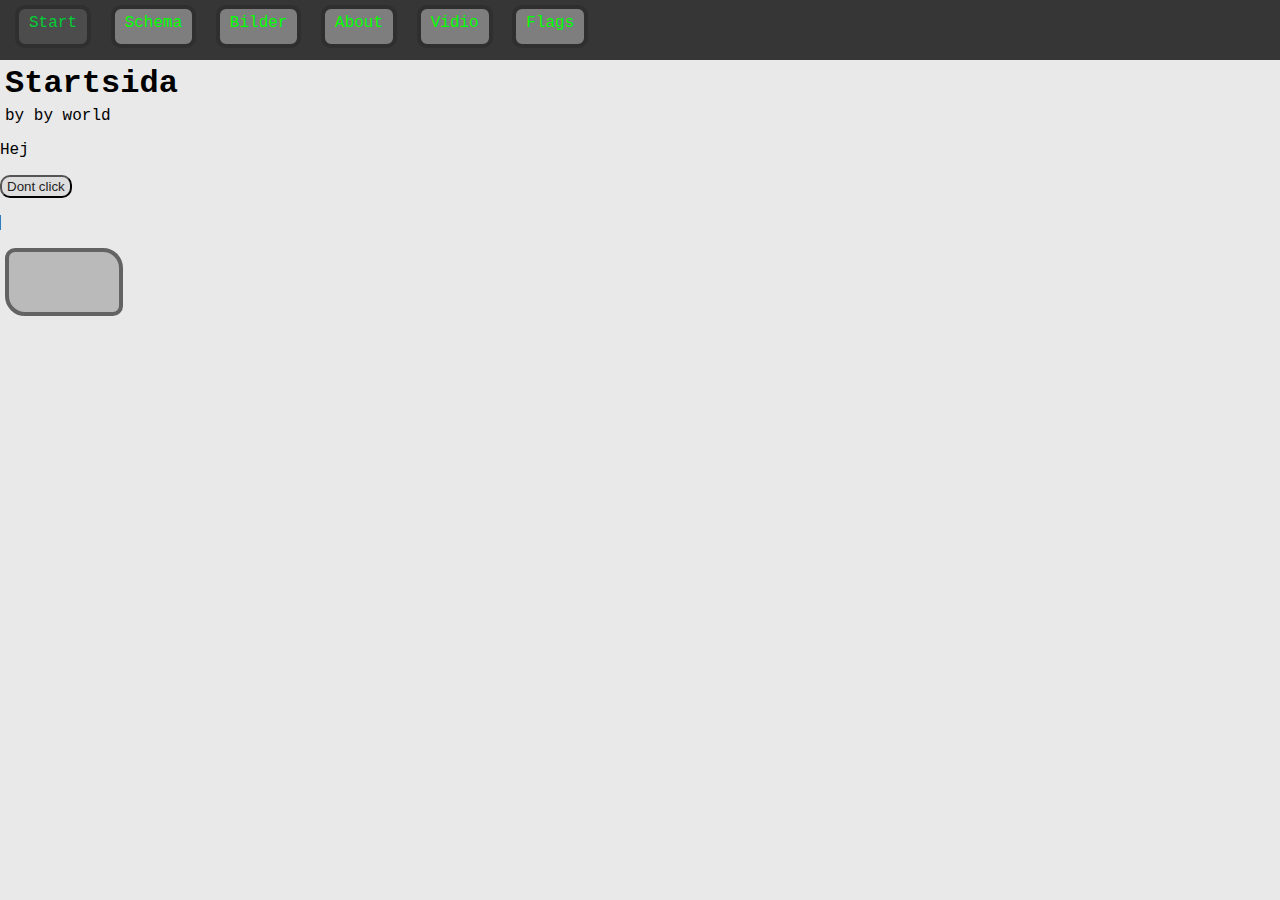
<file: index.html>
<!doctype html>
<html>
    <head>
        <link rel="stylesheet" type="text/css" href="styles.css"/>
        <script type="text/javascript" src="Code.js" defer></script>
        <link rel="icon" href="Screenshot 2023-01-26 08.19.06.png">
        <meta charset="utf-8">
        <title>Noels supersida</title>
    </head>
    
    <body>
        <div class="main_div">
            <a href="index.html">
                <div class="menubutton active">Start</div></a>
            <a href="Schema.html">
                <div class="menubutton notactive">Schema</div></a>
            <a href="Bilder.html">
                <div class="menubutton notactive">Bilder</div></a>
            <a href="About.html">
                <div id="awdda" class="menubutton notactive">About</div></a> 
            <a href="https://www.youtube.com/watch?v=dQw4w9WgXcQ">
                <div class="menubutton notactive">Vidio</div></a>   
            <a href="Flags.html" onmouseover = TestFunc()>
                <div class="menubutton notactive">Flags</div></a>
                </div>
        <h1 class="no_margin_solver">Startsida</h1>
        <p class="no_margin_solver" id="testId">by by world</p>
        <p id="Test">Hej</p>
        <input type="button" onclick="TestFunc()" value="Dont click">
        <p class="Space">|</p>
        <div class="EditDiv" contenteditable="true" ></div>

    </body>
</html>
</file>
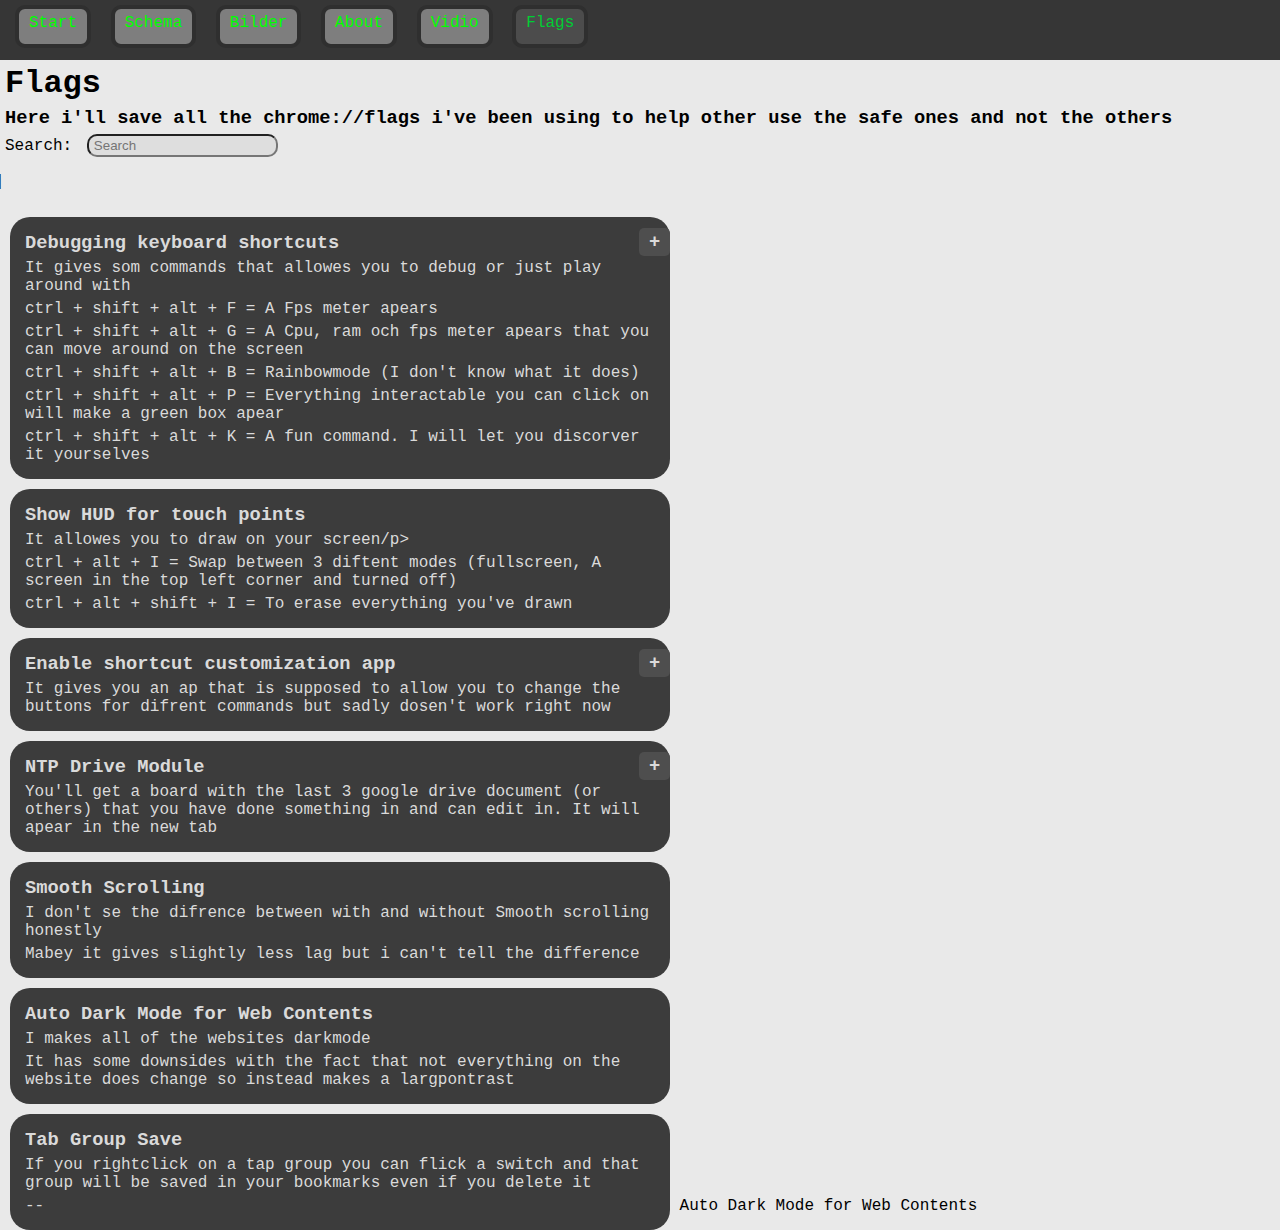
<file: Flags.html>
<!doctype html>
<html>
    <head>
        <link rel="stylesheet" type="text/css" href="styles.css"/>
        <script type="text/javascript" src="Code.js" defer></script>
        <link rel="icon" href="[data-uri]">       
        <meta charset="utf-8">
        <title>Flags</title>
    </head>
    <body>
        <div class="main_div">
            <a href="index.html">
                <div class="menubutton notactive">Start</div></a>
            <a href="Schema.html">
                <div class="menubutton notactive">Schema</div></a>
            <a href="Bilder.html">
                <div class="menubutton notactive">Bilder</div></a>
            <a href="About.html">
                <div class="menubutton notactive">About</div></a> 
            <a href="https://www.youtube.com/watch?v=dQw4w9WgXcQ">
                <div class="menubutton notactive">Vidio</div></a>   
            <a href="Flags.html">
                <div class="menubutton active">Flags</div></a>
                </div>


            <h1 class="no_margin_solver">Flags</h1>
            <h3 class="no_margin_solver">Here i'll save all the chrome://flags i've been using to help other use the safe ones and not the others</h3>
            <label class="no_margin_solver">Search:</label>
            <input type="text" id="SearchInput" class="SearcH" oninput="SearchLog(this.value)" placeholder="Search" >

            <p class="Space">|</p>
 
            <div class="Infoboard" id="debugging keyboard shortcuts">
            <h3 class="no_margin_solver">Debugging keyboard shortcuts  <div class="more_info" id="dks" onclick="ShowMore('dks')"><abbr title="Show more">+</abbr></div></h3>   
            <p class="no_margin_solver">It gives som commands that allowes you to debug or just play around with</p>
            <p class="no_margin_solver">ctrl + shift + alt + F = A Fps meter apears </p>
            <p class="no_margin_solver">ctrl + shift + alt + G = A Cpu, ram och fps meter apears that you can move around on the screen</p>
            <p class="no_margin_solver">ctrl + shift + alt + B = Rainbowmode (I don't know what it does)</p>
            <p class="no_margin_solver">ctrl + shift + alt + P = Everything interactable you can click on will make a green box apear</p>
            <p class="no_margin_solver">ctrl + shift + alt + K = A fun command. I will let you discorver it yourselves</p>
                <div class="LargeInfoBoard Disapear" id="dksmi">
                    <p class="no_margin_solver">ctrl + shift + alt + M = Turn off/on your microphone</p>
                    <p class="no_margin_solver">ctrl + shift + alt + N = Turn off/on your wifi</p>

                    <p class="no_margin_solver">ctrl + search + p = Disable/Enable your touchpad</p>
                    <p class="no_margin_solver">ctrl + search + p = Disable/Enable your touchscreen</div>
            </div>
        
            <div class="Infoboard" id="show hud for touch points">
            <h3 class="no_margin_solver">Show HUD for touch points </h3>
            <p class="no_margin_solver">It allowes you to draw on your screen/p>
            <p class="no_margin_solver">ctrl + alt + I = Swap between 3 diftent modes (fullscreen, A screen in the top left corner and turned off)</p>
            <p class="no_margin_solver">ctrl + alt + shift + I = To erase everything you've drawn </p>
            </div>

            <div class="Infoboard" id="enable shortcut customization app">
            <h3 class="no_margin_solver">Enable shortcut customization app <div class="more_info"><abbr title="Show more">+</abbr></div></h3>
            <p class="no_margin_solver">It gives you an ap that is supposed to allow you to change the buttons for difrent commands but sadly dosen't work right now</p>
            </div>

            <div class="Infoboard" id="NTP Drive Module">
            <h3 class="no_margin_solver">NTP Drive Module<div class="more_info" id="ntpdm" onclick="ShowMore('ntpdm')"><abbr title="Show more">+</abbr></div></h3>   
            <p class="no_margin_solver">You'll get a board with the last 3 google drive document (or others) that you have done something in and can edit in. It will apear in the new tab  </p>    
            <div class="LargeInfoBoard Disapear" id="ntpdmmi">
                <p class="no_margin_solver">You can go in to where you customise the color of the tab bar or change the backround of your new tap to also edit the board</p>
            </div></div>

            <div class="Infoboard" id="Smooth Scrolling">
            <h3 class="no_margin_solver">Smooth Scrolling</h3>
            <p class="no_margin_solver">I don't se the difrence between with and without Smooth scrolling honestly</p>
            <p class="no_margin_solver">Mabey it gives slightly less lag but i can't tell the difference</p>
            </div>

            <div class="Infoboard" id="Auto Dark Mode for Web Contents">
            <h3 class="no_margin_solver">Auto Dark Mode for Web Contents</h3>
            <p class="no_margin_solver">I makes all of the websites darkmode</p>
            <p class="no_margin_solver">It has some downsides with the fact that not everything on the website does change so instead makes a largpontrast </p>
            </div>

            <div class="Infoboard" id="Tab group save">
            <h3 class="no_margin_solver">Tab Group Save</h3>
            <p class="no_margin_solver">If you rightclick on a tap group you can flick a switch and that group will be saved in your bookmarks even if you delete it</p>
            <p class="no_margin_solver">--</p>
            </div>


            

    </body>
Auto Dark Mode for Web Contents





 

</html>
</file>
<file: styles.css>
body {
    background: #e9e9e9;
    margin: 0;
    font-family: "Lucida Console", "Courier New", monospace;

}

input {
    background-color: rgb(222, 222, 222);
    color: rgb(34, 34, 34);
    border-radius: 10px;
    padding: 2px 5px;
}

hr {
    color: rgb(255, 0, 0); 
}

abbr{
    text-decoration: none;

}


.main_div {
    background:rgb(54, 54, 54);
    padding: 5px 15px 5px 15px;
    height: 50px;
    border: 10px;
    border-color: gray;
}

.no_margin_solver {
    margin: 5px;
}

.invisbutton {
    height:0.1px; 
    width: 0.1px;
    display: flex;
    margin-right: 2px; 
    margin-bottom: 2px;

}




.menubutton {
    border: 4px solid rgb(47, 47, 47);
    padding:5px 10px;
    height:25px; 
    margin-right: 10px;  
    color: lime;
    display:inline-block;
    border-radius: 10px;
    transition: 200ms transform ease;
}
.menubutton:hover{ 
    transform: scaleY(1.1) scaleX(1.1);
}

.active {
    background-color: rgb(76, 76, 76);
    color: rgb(0, 206, 52)
}

.notactive:hover {
    background-color: rgb(101, 101, 101);
}


.notactive {
    background-color: rgb(126, 126, 126);
}

.Space {
    margin-left: -5px;
}

.IAmFree {
    position: absolute;
}

.EditDiv {
    /* height: fit-content;
    width: fit-content; */
    min-height: 50px;
    min-width: 100px;
    max-width: 98.5%;
    display: inline-block;
    margin-left: 5px;
    background-color: rgb(186, 186, 186);
    border: 4px solid rgb(99, 99, 99);
    border-radius: 10px 20px;
    text-shadow: 0px 0px 15px rgb(0, 0, 0);
    padding: 5px;
}


.Infoboard {
    background-color: rgb(60, 60, 60);
    color: rgb(218, 218, 218);
    width: 50%;
    border-radius: 20px;
    margin-left: 10px;
    padding: 10px;
    margin-top: 10px;
    display: inline-block;
    transition: 2000ms display ease;

}
 .more_info {
    margin-top:  -26px;
    margin-left: 48%;
    background-color: rgb(78, 78, 78);
    padding: 3px 9.5px;
    border-radius: 5px;
    position: absolute;
    user-select: none;
 }

 .LargeInfoBoard {
    background-color: rgb(60, 60, 60);
    color: rgb(218, 218, 218);
    display: none;
 }

 .Disapear{
    display: none;
 }

 .Apear{
    display:inline-block
 }

 .click{
    height: 50px;
    width: 80px;
    margin-left: 50px;
    margin-top: 50px;
    background-color: rgb(113, 90, 63);
    border-radius: 5px ;
    display: inline-block;
 }
</file>
